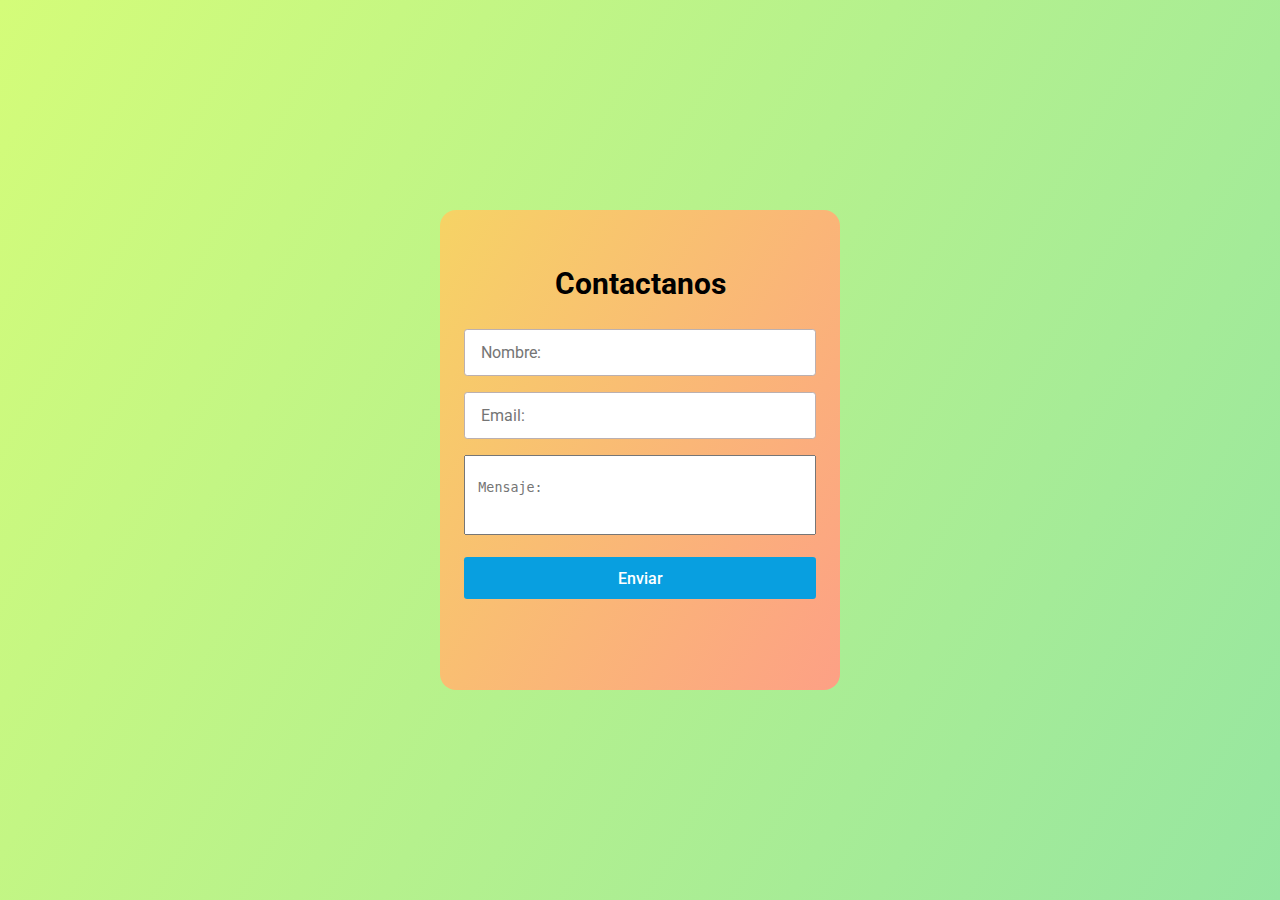
<file: contacto.html>
<!DOCTYPE html>
<html lang="en">
<head>
    <meta charset="UTF-8">
    <meta charset="X-UA-Compatible" content="IE=edge">
    <meta charset="viewport" content="width=device-width, initial-scale=1.0">
    <title>Formulario</title>
    <link rel="stylesheet" href="css/contacto.css">
</head>
<body>
    <form id="form" class="form">
        <div class="form__container">
            <h2 class="form__title">Contactanos</h2>
            <input id="name" name="name" required type="text" class="form__input" placeholder="Nombre:">
            <input id="email" name="email" type="email" class="form__input" placeholder="Email:">
            <textarea id="message" name="message" class="message" placeholder="Mensaje:"></textarea>
            <button type="submit" name="Enviar" class="form__cta">Enviar</button>
            <a href="mailto:soyrobot5968@gmail.com" id="trucazo">Enviar a Correo</a>

        </div>
    </form>
    <script>
        const $form = document.querySelector('#form')
        const $buttonMailto = document.querySelector('#trucazo')

        $form.addEventListener('submit', handleSubmit)

        function handleSubmit(event){
            event.preventDefault()
            const form = new FormData(this)
            console.log(form.get('name'))
            $buttonMailto.setAttribute('href', `mailto:soyrobot5968@gmail.com?subject=${form.get('name')}${form.get('email')}&body=${form.get('message')}`)
            $buttonMailto.click()
    }
    </script>
</body>
</html>
</file>
<file: css/contacto.css>
@import url('https://fonts.googleapis.com/css2?family=Roboto:wght@300;400;700&display=swap');

*{
    margin: 0;
    padding: 0;
    box-sizing: border-box;
}


body{
    background-image: linear-gradient(120deg, #d4fc79 0%, #96e6a1 100%);
    min-height: 100vh;
    width: 100%;
    display: flex;
    font-family: 'Roboto', sans-serif;
}

.form{
    background-image: linear-gradient(120deg, #f6d365 0%, #fda085 100%);
    width: 90%;
    max-width: 400px;
    margin: auto;
    border-radius: 1em;
    padding: 3.5em 1.5em;


}

.form__container{
    width: 100%;
    display: grid;
    gap: 1em;
    grid-auto-columns: 100%;
}

.form__title{
    text-align: center;
    font-size: 1.9rem;
    margin-bottom: .4em;
}

.form__input{
    font-family:inherit;
    font-size: 1rem;
    padding: .8rem 1em;
    outline: none;
    border: none;
    border: 1px solid #bbb0b0;
    border-radius: 0.2em;
}

.message{
    resize: none;
    padding: 1.8em 1em;
    margin-bottom: .5em;
}

.form__cta{
    font-family:inherit;
    font-size: 1rem;
    background-color: #089FE0;
    color: #fff;
    border: none;
    font-weight: 300;
    padding: .7em 0;
    border-radius: .2em;
    cursor: pointer;
    font-weight: 500;
}

@media (max-width: 450px){
    .form{
        padding: 3.5em 1em;
    }
}

#trucazo{
    opacity: 0;
}
</file>
